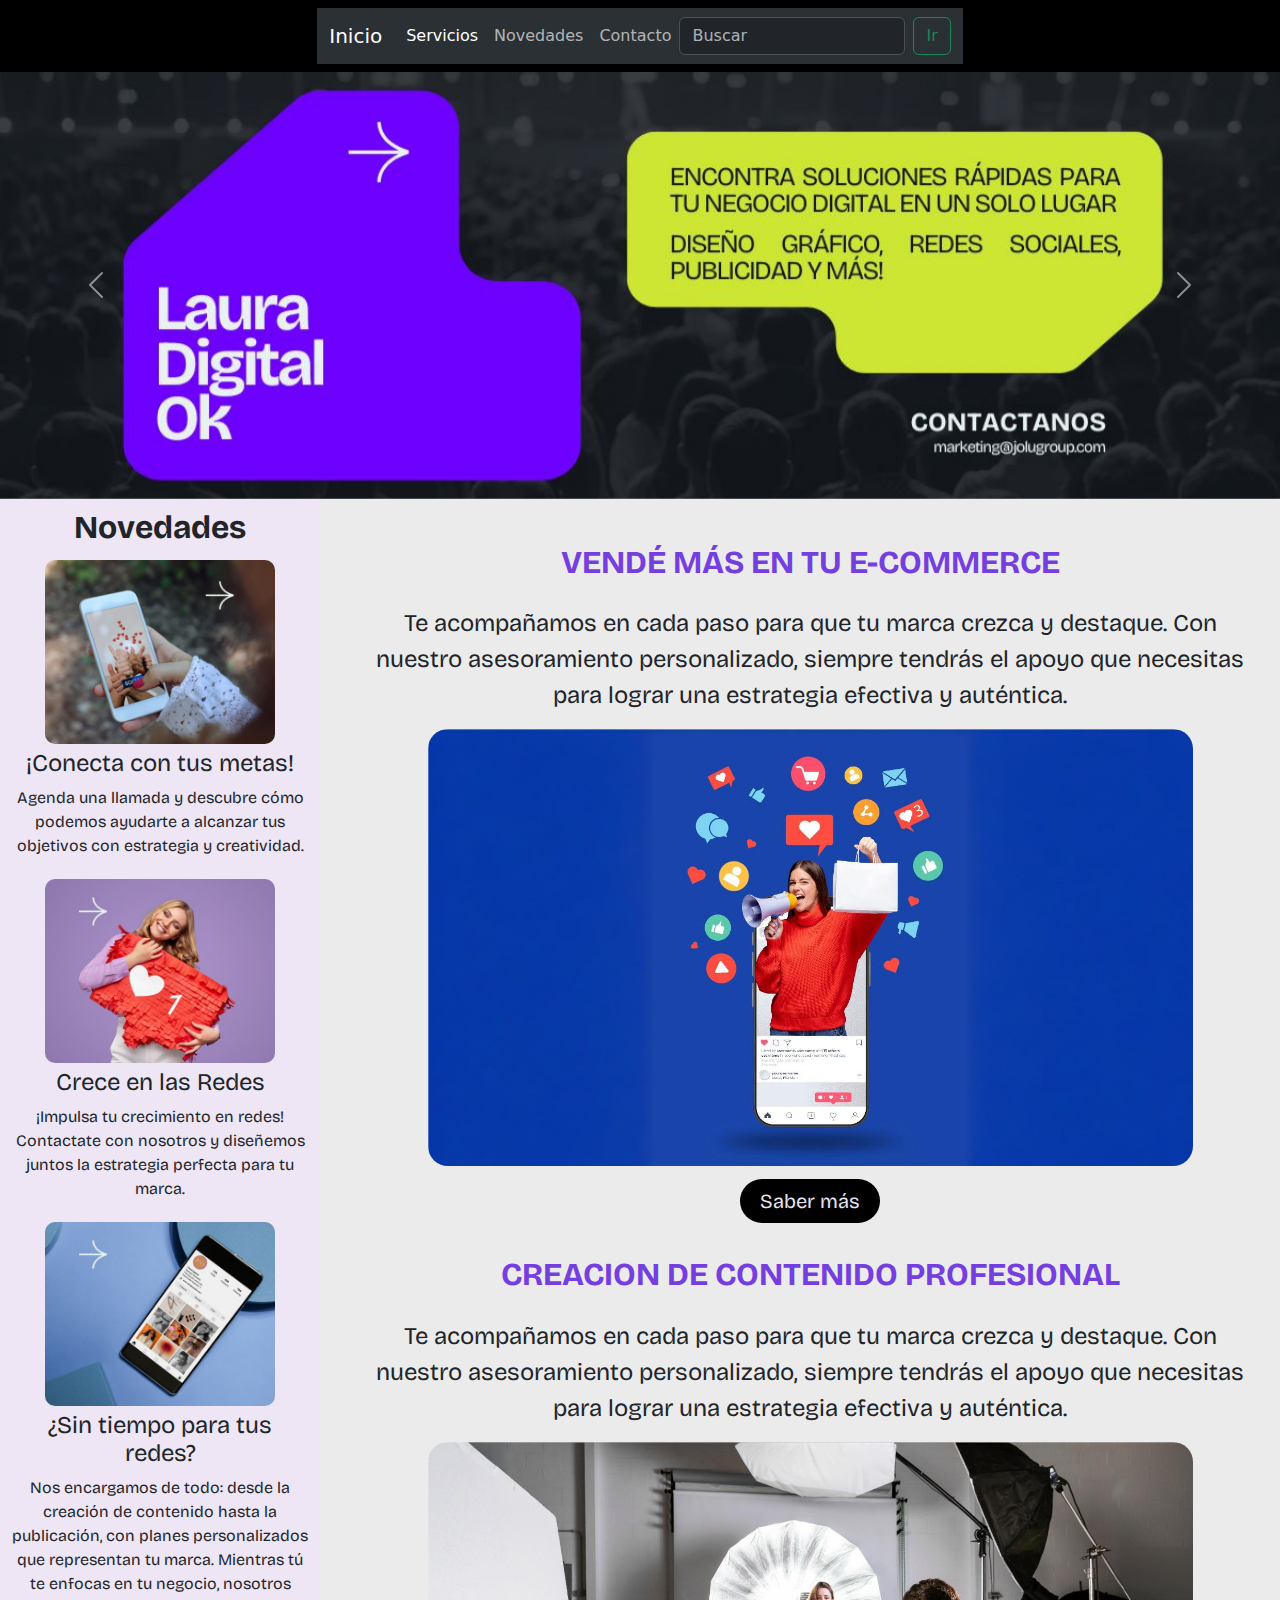
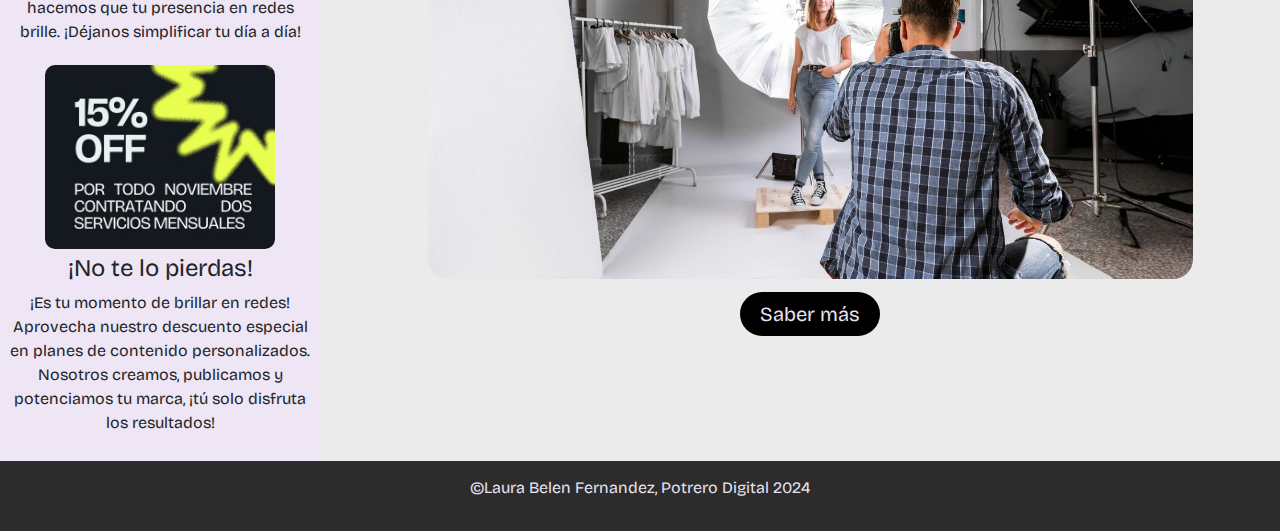
<file: index.html>
<!DOCTYPE html>
<html lang="en">
<head>
    <meta charset="UTF-8">
    <meta name="viewport" content="width=device-width, initial-scale=1.0">
    <title>LauDigitalOk</title>
    <link href="https://cdn.jsdelivr.net/npm/bootstrap@5.3.3/dist/css/bootstrap.min.css" rel="stylesheet" integrity="sha384-QWTKZyjpPEjISv5WaRU9OFeRpok6YctnYmDr5pNlyT2bRjXh0JMhjY6hW+ALEwIH" crossorigin="anonymous">
    <link rel="stylesheet" href="Public/css/sheetstyle.css">
    <link rel="icon" href="Public/img/icon logo.png">
</head>
<body>
<header>
    <nav class="navbar" data-bs-theme="dark">
        <nav class="navbar navbar-expand-lg bg-body-tertiary">
            <div class="container-fluid">
              <a class="navbar-brand" href="index.html">Inicio</a>
              <button class="navbar-toggler" type="button" data-bs-toggle="collapse" data-bs-target="#navbarSupportedContent" aria-controls="navbarSupportedContent" aria-expanded="false" aria-label="Toggle navigation">
                <span class="navbar-toggler-icon"></span>
              </button>
              <div class="collapse navbar-collapse" id="navbarSupportedContent">
                <ul class="navbar-nav me-auto mb-2 mb-lg-0">
                  <li class="nav-item">
                    <a class="nav-link active" aria-current="page" href="Servicios.html">Servicios</a>
                  </li>
                  <li class="nav-item">
                    <a class="nav-link" href="Noticias.html">Novedades</a>
                  </li>
                  <li class="nav-item">
                    <a class="nav-link" href="Contact.html">Contacto</a>
                  </li>
                </ul>
                <form class="d-flex" role="search">
                  <input class="form-control me-2" type="search" placeholder="Buscar" aria-label="Search">
                  <button class="btn btn-outline-success" type="submit">Ir</button>
                </form>
              </div>
            </div>
          </nav>
    </nav>
    
    </div>
    <div id="carouselExample" class="carousel slide">
        <div class="carousel-inner">
          <div class="carousel-item active">
              <img src="Public/img/banner apaisado (1).jpg" class="d-block w-100" alt="banner principal sobre jolu group y los servcios digitales">
          </div>
          <div class="carousel-item">
            <img src="Public/img/banner apaisado (2).jpg" class="d-block w-100" alt="banner con 15 de descuento">
          </div>
        </div>
        <button class="carousel-control-prev" type="button" data-bs-target="#carouselExample" data-bs-slide="prev">
          <span class="carousel-control-prev-icon" aria-hidden="true"></span>
          <span class="visually-hidden">Previous</span>
        </button>
        <button class="carousel-control-next" type="button" data-bs-target="#carouselExample" data-bs-slide="next">
          <span class="carousel-control-next-icon" aria-hidden="true"></span>
          <span class="visually-hidden">Next</span>
        </button>
      </div>
      
</header>
<div class="principal">
    <aside>
        <h2>Novedades</h2>
        <a href="Contact.html" class="image">
            <img src="Public/img/aside/3.jpg" alt="mano agarrando un celular de cerca">
        </a>
        <br>
        <h4>¡Conecta con tus metas!</h4>
        <p>Agenda una llamada y descubre cómo podemos ayudarte a alcanzar tus objetivos con estrategia y creatividad.</p>
        <a href="Contact.html" class="image">
            <img src="Public/img/aside/4.jpg" alt="mujer abrazando un icono de megusta de instagram">
        </a>
        <br>
        <h4>Crece en las Redes</h4>
        <p>¡Impulsa tu crecimiento en redes! Contactate con nosotros y diseñemos juntos la estrategia perfecta para tu marca.</p>
        <a href="Contact.html" class="image">
            <img src="Public/img/aside/5.jpg" alt="celular en primer plano">
        </a>
        <br>
        <h4>¿Sin tiempo para tus redes?</h4>
        <p>Nos encargamos de todo: desde la creación de contenido hasta la publicación, con planes personalizados que representan tu marca. Mientras tú te enfocas en tu negocio, nosotros hacemos que tu presencia en redes brille. ¡Déjanos simplificar tu día a día!</p>
        <a href="Servicios.html" class="image">
            <img src="Public/img/aside/6.jpg" alt="15off comprando dos serviciso mensuales o más">
        </a>
        <br>
        <h4>¡No te lo pierdas!</h4>
        <p>¡Es tu momento de brillar en redes! Aprovecha nuestro descuento especial en planes de contenido personalizados. Nosotros creamos, publicamos y potenciamos tu marca, ¡tú solo disfruta los resultados!</p>
    </aside>
    <main>
      <article>
        <h2>Vendé más en tu e-commerce</h2>
        <p class="subtitulo">Te acompañamos en cada paso para que tu marca crezca y destaque. Con nuestro asesoramiento personalizado, siempre tendrás el apoyo que necesitas para lograr una estrategia efectiva y auténtica.</p>
        <img class="mainfoto" src="Public/img/1main A.png" alt="dos personas en una oficina hablando y sonriendo">
        <br>
        <a class="leermas" href="Servicios.html">Saber más</a>
      </article>
      <article>
        <h2>Creacion de Contenido Profesional</h2>
        <p class="subtitulo">Te acompañamos en cada paso para que tu marca crezca y destaque. Con nuestro asesoramiento personalizado, siempre tendrás el apoyo que necesitas para lograr una estrategia efectiva y auténtica.</p>
        <img class="mainfoto" src="Public/img/1foto y video profesional.png" alt="dos personas en una oficina hablando y sonriendo">
        <br>
        <a class="leermas" href="Servicios.html">Saber más</a>
      </article>
    </main> 
</div>


<!-- codigo final de bootstrap-->
    <script src="https://cdn.jsdelivr.net/npm/bootstrap@5.3.3/dist/js/bootstrap.bundle.min.js" integrity="sha384-YvpcrYf0tY3lHB60NNkmXc5s9fDVZLESaAA55NDzOxhy9GkcIdslK1eN7N6jIeHz" crossorigin="anonymous"></script>
</body>
<footer>
  <p>&copy;Laura Belen Fernandez, Potrero Digital 2024</p>
</footer>
</html>
</file>
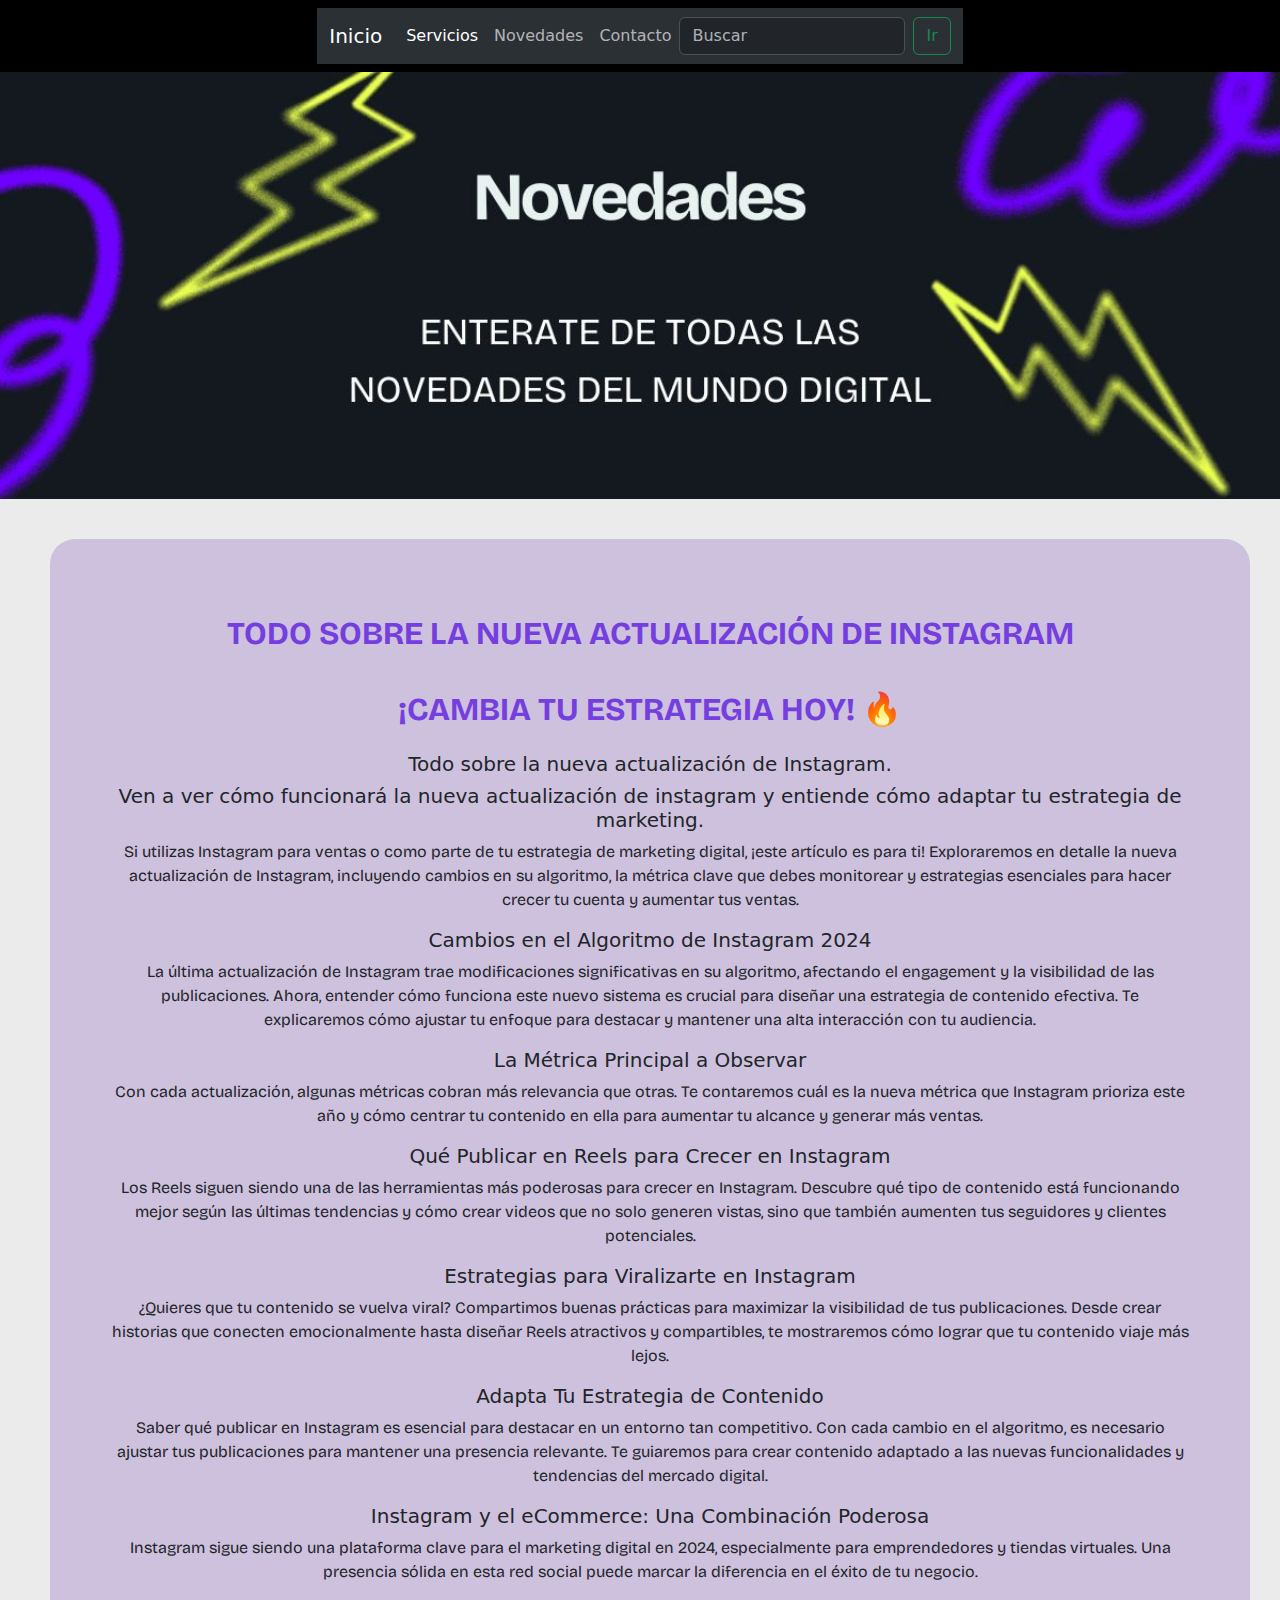
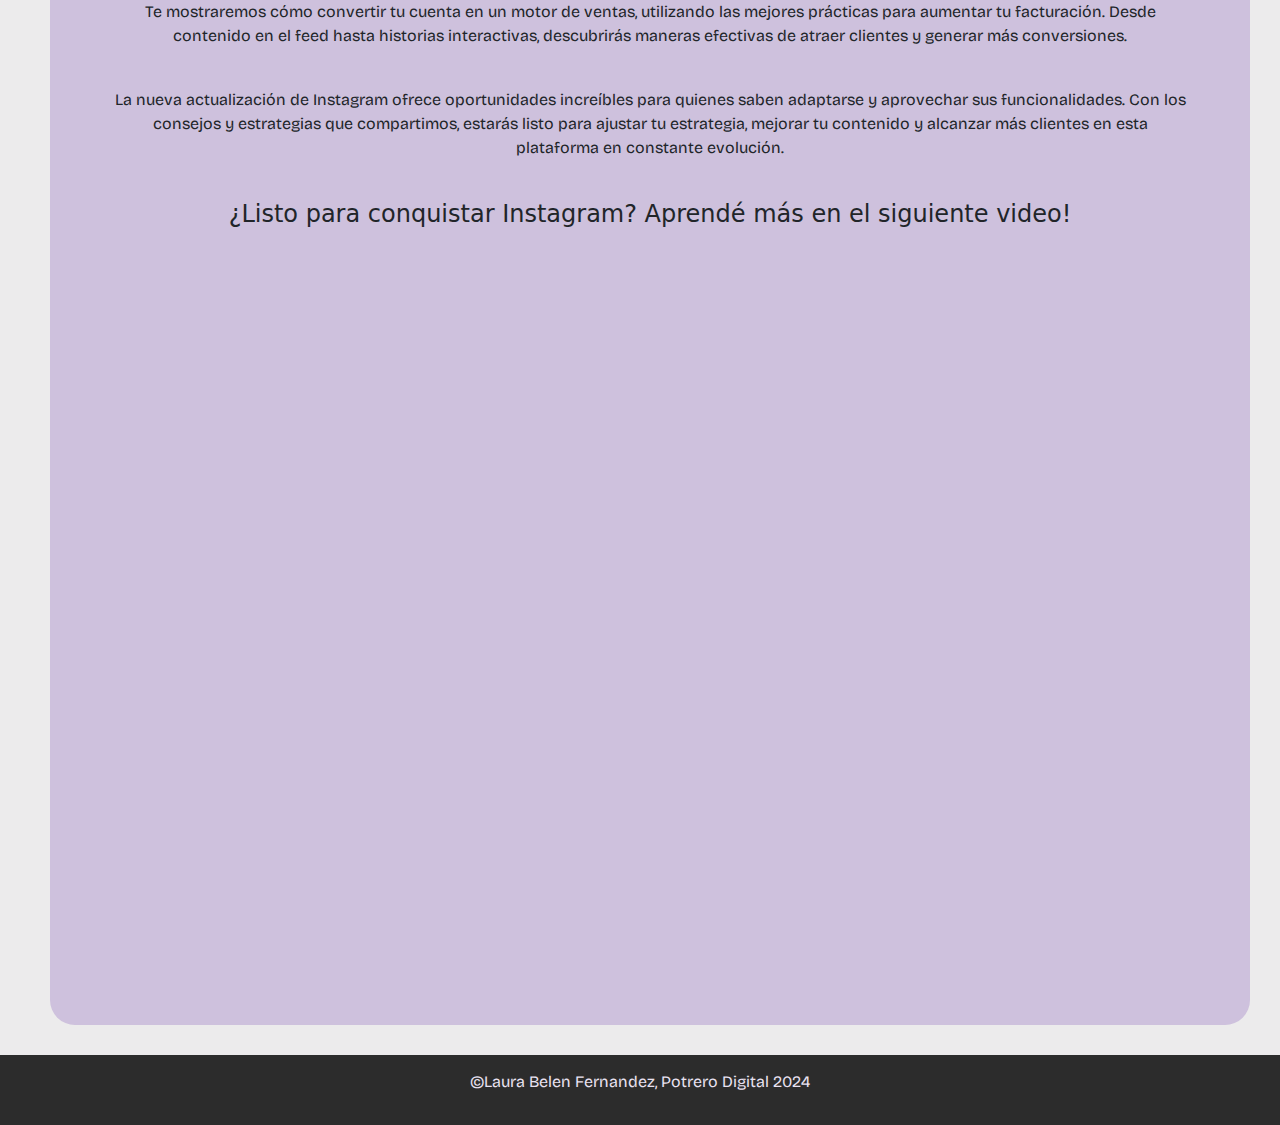
<file: articulo1.html>
<!DOCTYPE html>
<html lang="en">
<head>
    <meta charset="UTF-8">
    <meta name="viewport" content="width=device-width, initial-scale=1.0">
    <title>LauDigitalOk</title>
    <link href="https://cdn.jsdelivr.net/npm/bootstrap@5.3.3/dist/css/bootstrap.min.css" rel="stylesheet" integrity="sha384-QWTKZyjpPEjISv5WaRU9OFeRpok6YctnYmDr5pNlyT2bRjXh0JMhjY6hW+ALEwIH" crossorigin="anonymous">
    <link rel="stylesheet" href="Public/css/sheetstyle.css">
    <link rel="icon" href="Public/img/icon logo.png">
</head>
<body>
    <head>
        <nav class="navbar" data-bs-theme="dark">
            <nav class="navbar navbar-expand-lg bg-body-tertiary">
                <div class="container-fluid">
                    <a class="navbar-brand" href="index.html">Inicio</a>
                    <button class="navbar-toggler" type="button" data-bs-toggle="collapse" data-bs-target="#navbarSupportedContent" aria-controls="navbarSupportedContent" aria-expanded="false" aria-label="Toggle navigation">
                    <span class="navbar-toggler-icon"></span>
                    </button>
                    <div class="collapse navbar-collapse" id="navbarSupportedContent">
                    <ul class="navbar-nav me-auto mb-2 mb-lg-0">
                    <li class="nav-item">
                        <a class="nav-link active" aria-current="page" href="Servicios.html">Servicios</a>
                    </li>
                    <li class="nav-item">
                        <a class="nav-link" href="Noticias.html">Novedades</a>
                    </li>
                    <li class="nav-item">
                        <a class="nav-link" href="Contact.html">Contacto</a>
                    </li>
                    </ul>
                    <form class="d-flex" role="search">
                    <input class="form-control me-2" type="search" placeholder="Buscar" aria-label="Search">
                    <button class="btn btn-outline-success" type="submit">Ir</button>
                    </form>
                </div>
                </div>
            </nav>
        </nav>
        <div class="hero">
            <img src="Public/img/banner noticias.jpg" alt="">
        </div>
    </head>
    <main>
    <div class="articulotexto">
    <h2>TODO sobre la nueva actualización de Instagram</h2>
    <h2> ¡Cambia tu estrategia hoy! 🔥</h2>
    <h5>Todo sobre la nueva actualización de Instagram.</h5>
    <h5>Ven a ver cómo funcionará la nueva actualización de instagram y entiende cómo adaptar tu estrategia de marketing.</h5>
    <p>Si utilizas Instagram para ventas o como parte de tu estrategia de marketing digital, ¡este artículo es para ti! Exploraremos en detalle la nueva actualización de Instagram, incluyendo cambios en su algoritmo, la métrica clave que debes monitorear y estrategias esenciales para hacer crecer tu cuenta y aumentar tus ventas.</p>
    <h5>Cambios en el Algoritmo de Instagram 2024</h5>
    <p>La última actualización de Instagram trae modificaciones significativas en su algoritmo, afectando el engagement y la visibilidad de las publicaciones. Ahora, entender cómo funciona este nuevo sistema es crucial para diseñar una estrategia de contenido efectiva. Te explicaremos cómo ajustar tu enfoque para destacar y mantener una alta interacción con tu audiencia.</p>
    <h5>La Métrica Principal a Observar</h5>
    <p>Con cada actualización, algunas métricas cobran más relevancia que otras. Te contaremos cuál es la nueva métrica que Instagram prioriza este año y cómo centrar tu contenido en ella para aumentar tu alcance y generar más ventas.</p>
    <h5>Qué Publicar en Reels para Crecer en Instagram</h5>
    <p>Los Reels siguen siendo una de las herramientas más poderosas para crecer en Instagram. Descubre qué tipo de contenido está funcionando mejor según las últimas tendencias y cómo crear videos que no solo generen vistas, sino que también aumenten tus seguidores y clientes potenciales.</p>
    <h5>Estrategias para Viralizarte en Instagram</h5>
    <p>¿Quieres que tu contenido se vuelva viral? Compartimos buenas prácticas para maximizar la visibilidad de tus publicaciones. Desde crear historias que conecten emocionalmente hasta diseñar Reels atractivos y compartibles, te mostraremos cómo lograr que tu contenido viaje más lejos.</p>
    <h5>Adapta Tu Estrategia de Contenido</h5>
    <p>Saber qué publicar en Instagram es esencial para destacar en un entorno tan competitivo. Con cada cambio en el algoritmo, es necesario ajustar tus publicaciones para mantener una presencia relevante. Te guiaremos para crear contenido adaptado a las nuevas funcionalidades y tendencias del mercado digital.</p>
    <h5>Instagram y el eCommerce: Una Combinación Poderosa</h5>
    <p>Instagram sigue siendo una plataforma clave para el marketing digital en 2024, especialmente para emprendedores y tiendas virtuales. Una presencia sólida en esta red social puede marcar la diferencia en el éxito de tu negocio.</p>
    <p>Te mostraremos cómo convertir tu cuenta en un motor de ventas, utilizando las mejores prácticas para aumentar tu facturación. Desde contenido en el feed hasta historias interactivas, descubrirás maneras efectivas de atraer clientes y generar más conversiones.</p>
    <br>
    <p>La nueva actualización de Instagram ofrece oportunidades increíbles para quienes saben adaptarse y aprovechar sus funcionalidades. Con los consejos y estrategias que compartimos, estarás listo para ajustar tu estrategia, mejorar tu contenido y alcanzar más clientes en esta plataforma en constante evolución.</p>
    <br>
    <h4>¿Listo para conquistar Instagram? Aprendé más en el siguiente video!<h4>



    <iframe width="1266" height="712" src="https://www.youtube.com/embed/YHhHFm0YPbc" title="TODO sobre la NUEVA ACTUALIZACIÓN de Instagram ¡Cambia tu estrategia hoy! 🔥" frameborder="0" allow="accelerometer; autoplay; clipboard-write; encrypted-media; gyroscope; picture-in-picture; web-share" referrerpolicy="strict-origin-when-cross-origin" allowfullscreen></iframe>
    </div>
    </main>
    <!-- codigo final de bootstrap-->
    <script src="https://cdn.jsdelivr.net/npm/bootstrap@5.3.3/dist/js/bootstrap.bundle.min.js" integrity="sha384-YvpcrYf0tY3lHB60NNkmXc5s9fDVZLESaAA55NDzOxhy9GkcIdslK1eN7N6jIeHz" crossorigin="anonymous"></script>
</body>
<footer>
    <p>&copy;Laura Belen Fernandez, Potrero Digital 2024</p>
</footer>
</html>
</file>
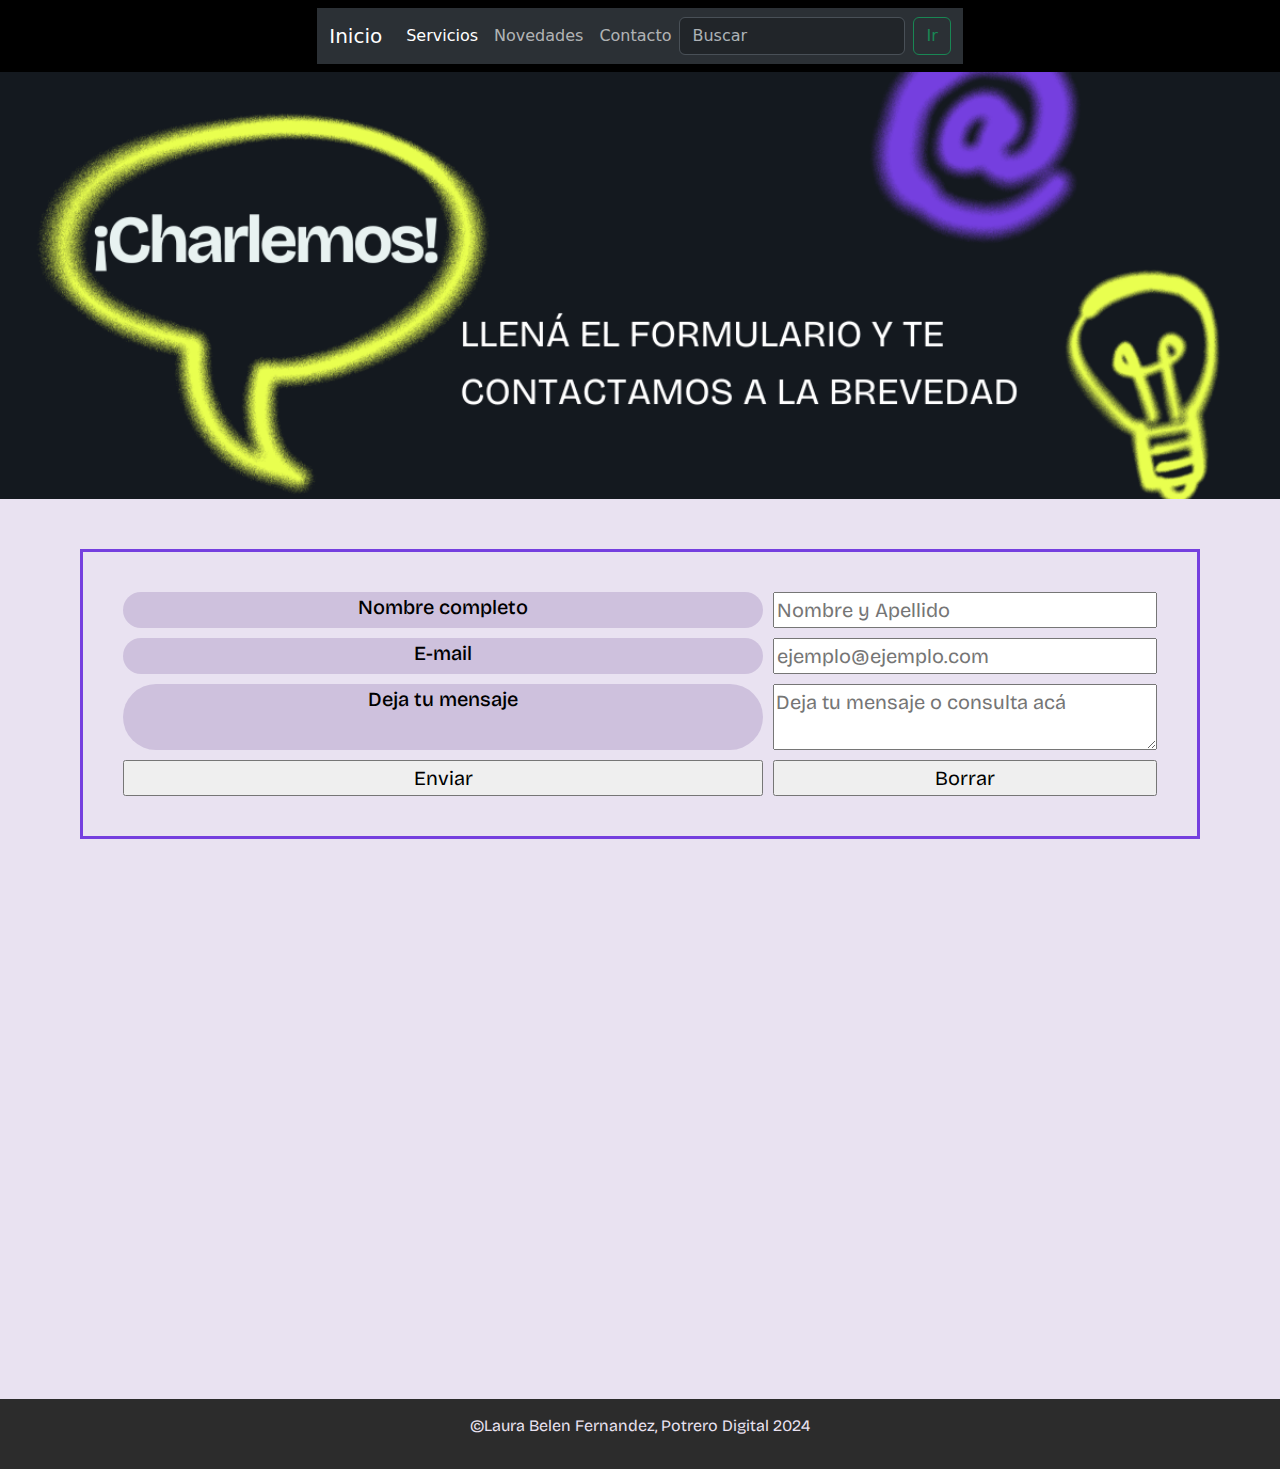
<file: Contact.html>
<!DOCTYPE html>
<html lang="en">
<head>
    <meta charset="UTF-8">
    <meta name="viewport" content="width=device-width, initial-scale=1.0">
    <title>LauDigitalOk</title>
    <link href="https://cdn.jsdelivr.net/npm/bootstrap@5.3.3/dist/css/bootstrap.min.css" rel="stylesheet" integrity="sha384-QWTKZyjpPEjISv5WaRU9OFeRpok6YctnYmDr5pNlyT2bRjXh0JMhjY6hW+ALEwIH" crossorigin="anonymous">
    <link rel="stylesheet" href="Public/css/sheetstyle.css">
    <link rel="icon" href="Public/img/icon logo.png">
</head>
<body>
    <header>
        <nav class="navbar" data-bs-theme="dark">
            <nav class="navbar navbar-expand-lg bg-body-tertiary">
                <div class="container-fluid">
                <a class="navbar-brand" href="index.html">Inicio</a>
                <button class="navbar-toggler" type="button" data-bs-toggle="collapse" data-bs-target="#navbarSupportedContent" aria-controls="navbarSupportedContent" aria-expanded="false" aria-label="Toggle navigation">
                    <span class="navbar-toggler-icon"></span>
                </button>
                <div class="collapse navbar-collapse" id="navbarSupportedContent">
                    <ul class="navbar-nav me-auto mb-2 mb-lg-0">
                    <li class="nav-item">
                        <a class="nav-link active" aria-current="page" href="Servicios.html">Servicios</a>
                    </li>
                    <li class="nav-item">
                        <a class="nav-link" href="Noticias.html">Novedades</a>
                    </li>
                    <li class="nav-item">
                        <a class="nav-link" href="Contact.html">Contacto</a>
                    </li>
                    <!--<li class="nav-item">
                        <a class="nav-link" href="#">Testimonios</a>
                    </li>-->
    
                    </ul>
                    <form class="d-flex" role="search">
                    <input class="form-control me-2" type="search" placeholder="Buscar" aria-label="Search">
                    <button class="btn btn-outline-success" type="submit">Ir</button>
                    </form>
                </div>
                </div>
            </nav>
        </nav>
        <div class="hero">
            <img src="Public/img/formulariobanner.png" alt="">
        </div>
    </header>
    <form  class="contact" action="">
        <fieldset>
            <!--<legend>Formulario de contacto</legend>-->
            <label for="name">Nombre completo</label>
            <input type="text" name="name" id="name" required placeholder="Nombre y Apellido">
            <label for="correo">E-mail</label>
            <input type="email" name="correo" id="correo" required placeholder="ejemplo@ejemplo.com">
            <label for="comment">Deja tu mensaje</label>
            <textarea name="comment" id="comment" placeholder="Deja tu mensaje o consulta acá"></textarea>
            <input type="submit" value="Enviar">
            <input type="reset" value="Borrar">
        </fieldset>
        
    
    </form>
<!-- codigo final de bootstrap-->
    <script src="https://cdn.jsdelivr.net/npm/bootstrap@5.3.3/dist/js/bootstrap.bundle.min.js" integrity="sha384-YvpcrYf0tY3lHB60NNkmXc5s9fDVZLESaAA55NDzOxhy9GkcIdslK1eN7N6jIeHz" crossorigin="anonymous"></script>
</body>
<footer>
    <p>&copy;Laura Belen Fernandez, Potrero Digital 2024</p>
</footer>
</html>
</file>
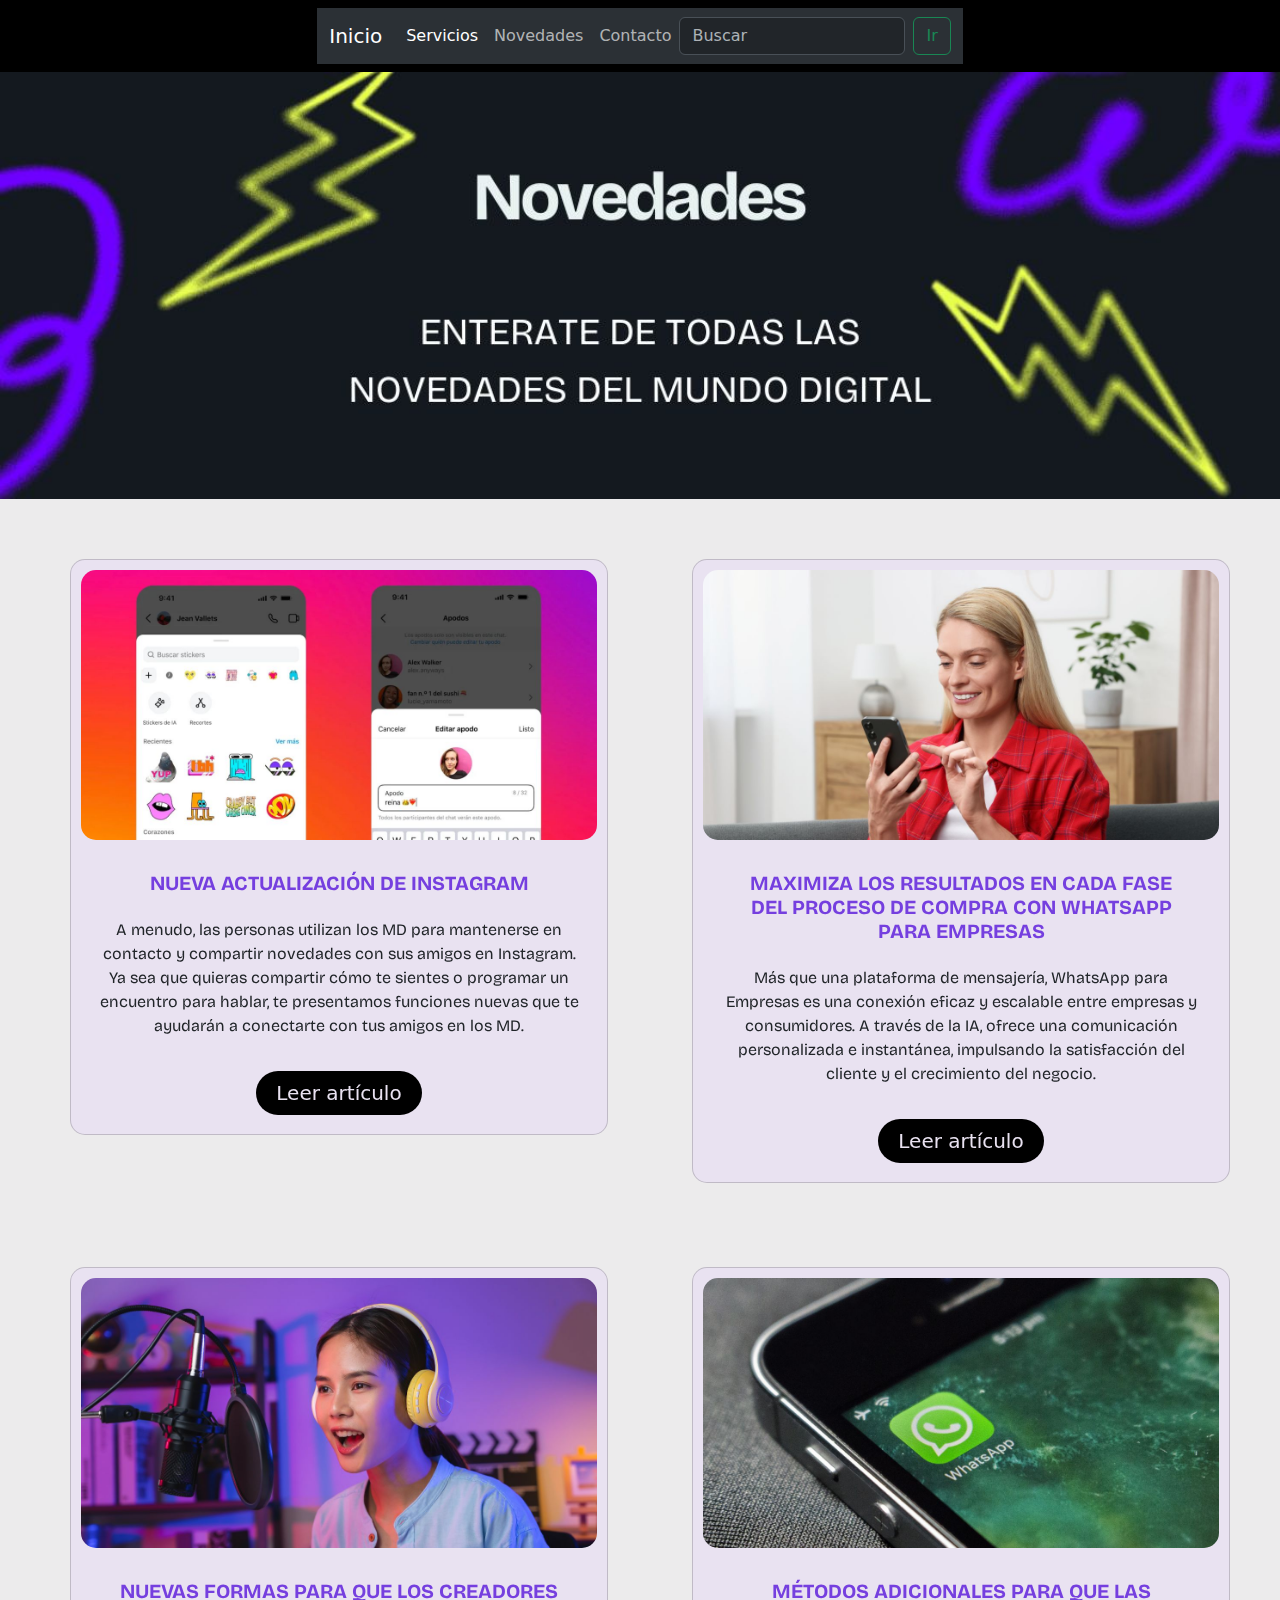
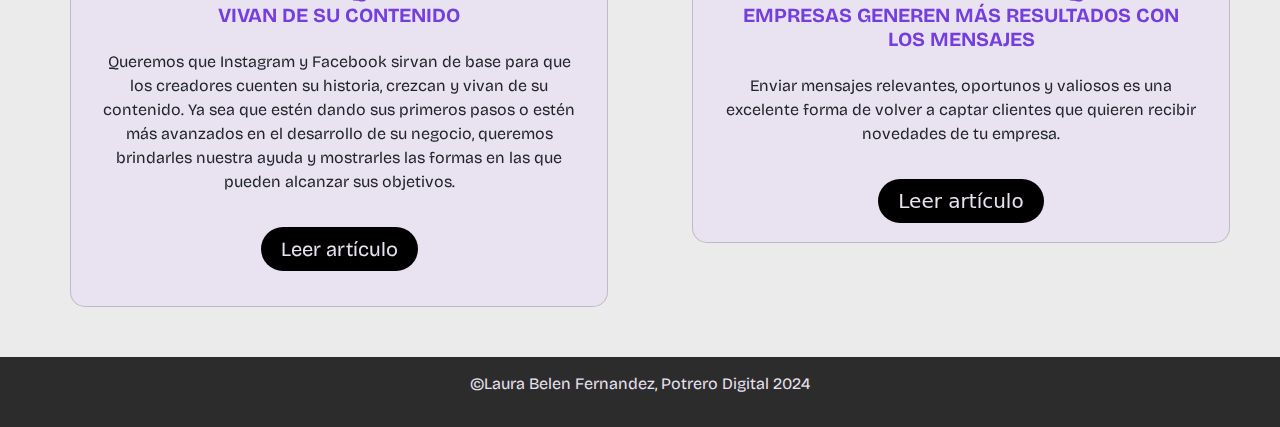
<file: Noticias.html>
<!DOCTYPE html>
<html lang="en">
<head>
    <meta charset="UTF-8">
    <meta name="viewport" content="width=device-width, initial-scale=1.0">
    <title>LauDigitalOk</title>
    <link href="https://cdn.jsdelivr.net/npm/bootstrap@5.3.3/dist/css/bootstrap.min.css" rel="stylesheet" integrity="sha384-QWTKZyjpPEjISv5WaRU9OFeRpok6YctnYmDr5pNlyT2bRjXh0JMhjY6hW+ALEwIH" crossorigin="anonymous">
    <link rel="stylesheet" href="Public/css/sheetstyle.css">
    <link rel="icon" href="Public/img/icon logo.png">
</head>
<body>
    <header>
        <nav class="navbar" data-bs-theme="dark">
            <nav class="navbar navbar-expand-lg bg-body-tertiary">
                <div class="container-fluid">
                <a class="navbar-brand" href="index.html">Inicio</a>
                <button class="navbar-toggler" type="button" data-bs-toggle="collapse" data-bs-target="#navbarSupportedContent" aria-controls="navbarSupportedContent" aria-expanded="false" aria-label="Toggle navigation">
                    <span class="navbar-toggler-icon"></span>
                </button>
                <div class="collapse navbar-collapse" id="navbarSupportedContent">
                    <ul class="navbar-nav me-auto mb-2 mb-lg-0">
                    <li class="nav-item">
                        <a class="nav-link active" aria-current="page" href="Servicios.html">Servicios</a>
                    </li>
                    <li class="nav-item">
                        <a class="nav-link" href="Noticias.html">Novedades</a>
                    </li>
                    <li class="nav-item">
                        <a class="nav-link" href="Contact.html">Contacto</a>
                    </li>
                    <!--<li class="nav-item">
                        <a class="nav-link" href="#">Testimonios</a>
                    </li>-->
                    </ul>
                    <form class="d-flex" role="search">
                    <input class="form-control me-2" type="search" placeholder="Buscar" aria-label="Search">
                    <button class="btn btn-outline-success" type="submit">Ir</button>
                    </form>
                </div>
                </div>
            </nav>
        </nav>
        <div class="hero">
            <img src="Public/img/banner noticias.jpg" alt="">
        </div>
    </header>
    <main>
        <div class="row row-cols-1 row-cols-md-2 g-4">
            <div class="col">
            <div class="card">
                <img src="Public/img/noticias cartas/2.jpg" class="card-img-top" alt="captura de pantalla de mensajes y emoticones">
                <div class="card-body">
                <h5 class="card-title">Nueva actualización de Instagram</h5>
                <p class="card-text">A menudo, las personas utilizan los MD para mantenerse en contacto y compartir novedades con sus amigos en Instagram. Ya sea que quieras compartir cómo te sientes o programar un encuentro para hablar, te presentamos funciones nuevas que te ayudarán a conectarte con tus amigos en los MD.</p>
                <br>
                <a class="leermas" href="articulo1.html">Leer artículo</a>
                
                </div>
            </div>
            </div>
            <div class="col">
            <div class="card">
                <img src="Public/img/noticias cartas/3.jpg" class="card-img-top" alt="mujer con un celular en la mano">
                <div class="card-body">
                <h5 class="card-title">Maximiza los resultados en cada fase del proceso de compra con WhatsApp para Empresas</h5>
                <p class="card-text">Más que una plataforma de mensajería, WhatsApp para Empresas es una conexión eficaz y escalable entre empresas y consumidores. A través de la IA, ofrece una comunicación personalizada e instantánea, impulsando la satisfacción del cliente y el crecimiento del negocio.</p>
                <br>
                <a target="_blank" class="leermas" href="https://es-la.facebook.com/business/news/maximiza-los-resultados-en-cada-fase-del-proceso-de-compra-con-whatsapp-para-empresas">Leer artículo</a>
                </div>
            </div>
            </div>
            <div class="col">
            <div class="card">
                <img src="Public/img/noticias cartas/1.jpg" class="card-img-top" alt="mujer grabando un video">
                <div class="card-body">
                <h5 class="card-title">Nuevas formas para que los creadores vivan de su contenido</h5>
                <p class="card-text">Queremos que Instagram y Facebook sirvan de base para que los creadores cuenten su historia, crezcan y vivan de su contenido. Ya sea que estén dando sus primeros pasos o estén más avanzados en el desarrollo de su negocio, queremos brindarles nuestra ayuda y mostrarles las formas en las que pueden alcanzar sus objetivos.<p>
                <br>
                <a target="_blank" class="leermas" href="https://about.instagram.com/es-la/blog/announcements/creator-week-2021-new-ways-for-creators-to-make-a-living">Leer artículo</a>
                </div>
            </div>
            </div>
            <div class="col">
            <div class="card">
                <img src="Public/img/noticias cartas/4.jpg" class="card-img-top" alt="foto detalle de un celular en donde de se el logo de whatsapp">
                <div class="card-body">
                <h5 class="card-title">Métodos adicionales para que las empresas generen más resultados con los mensajes</h5>
                <p class="card-text">Enviar mensajes relevantes, oportunos y valiosos es una excelente forma de volver a captar clientes que quieren recibir novedades de tu empresa.</p>
                <br>
                <a target="_blank" class="leermas" href="https://es-la.facebook.com/business/news/new-ways-for-business-to-do-more-with-messaging">Leer artículo</a>
                </div>
            </div>
            </div>
        </div>

    </main>
    

<!-- codigo final de bootstrap-->
    <script src="https://cdn.jsdelivr.net/npm/bootstrap@5.3.3/dist/js/bootstrap.bundle.min.js" integrity="sha384-YvpcrYf0tY3lHB60NNkmXc5s9fDVZLESaAA55NDzOxhy9GkcIdslK1eN7N6jIeHz" crossorigin="anonymous"></script>
</body>
<footer>
    <p>&copy;Laura Belen Fernandez, Potrero Digital 2024</p>
</footer>
</html>
</file>
<file: Public/css/sheetstyle.css>
@import url('https://fonts.googleapis.com/css2?family=Bricolage+Grotesque:opsz,wght@12..96,200..800&family=Roboto:ital,wght@0,100;0,300;0,400;0,500;0,700;0,900;1,100;1,300;1,400;1,500;1,700;1,900&display=swap');
/* .roboto-thin {
  font-family: "Roboto", sans-serif;
  font-weight: 100;
  font-style: normal;
}

.roboto-light {
  font-family: "Roboto", sans-serif;
  font-weight: 300;
  font-style: normal;
}

.roboto-regular {
  font-family: "Roboto", sans-serif;
  font-weight: 400;
  font-style: normal;
}

.roboto-medium {
  font-family: "Roboto", sans-serif;
  font-weight: 500;
  font-style: normal;
}

.roboto-bold {
  font-family: "Roboto", sans-serif;
  font-weight: 700;
  font-style: normal;
}

.roboto-black {
  font-family: "Roboto", sans-serif;
  font-weight: 900;
  font-style: normal;
}

.roboto-thin-italic {
  font-family: "Roboto", sans-serif;
  font-weight: 100;
  font-style: italic;
}

.roboto-light-italic {
  font-family: "Roboto", sans-serif;
  font-weight: 300;
  font-style: italic;
}

.roboto-regular-italic {
  font-family: "Roboto", sans-serif;
  font-weight: 400;
  font-style: italic;
}

.roboto-medium-italic {
  font-family: "Roboto", sans-serif;
  font-weight: 500;
  font-style: italic;
}

.roboto-bold-italic {
  font-family: "Roboto", sans-serif;
  font-weight: 700;
  font-style: italic;
}

.roboto-black-italic {
  font-family: "Roboto", sans-serif;
  font-weight: 900;
  font-style: italic;
} 
  // <uniquifier>: Use a unique and descriptive class name
// <weight>: Use a value from 200 to 800

.bricolage-grotesque-<uniquifier> {
  font-family: "Bricolage Grotesque", sans-serif;
  font-optical-sizing: auto;
  font-weight: <weight>;
  font-style: normal;
  font-variation-settings:
    "wdth" 100;
}
    COLORES: FONDO #efeee9
    VERDE #a7ef4c 
    VIOLETA #753fdf
    */

body{
  margin: 0;
  padding: 0;
  font-family: "Bricolage Grotesque"", sans-serif;
}
    

.navbar {
    justify-content: center;
    background-color: black;
    position: sticky;
    top:0;
}

.hero img {
  width: 100%;
  height: auto;
}
.navbar a:hover {
    color: #a7ef4c;
}
.principal {
    display: flex;
    flex-wrap: wrap;
}
aside h2{
  font-family: "Bricolage Grotesque", sans-serif;
  font-weight: 700;
}
aside h4{
  font-family: "Bricolage Grotesque", sans-serif;
  font-weight: 400;
}
p{
  font-family: "Bricolage Grotesque", sans-serif;
}
aside {
    flex-basis: 25%;
    background-color: rgb(238, 230, 245);
    text-align: center;
    padding: 10px;
}
.image img {
    width: 80%;
    height: auto;
    object-fit: cover;
    border-radius: 15px;
    padding: 5px;
}

main { 
    flex-basis: 75%;
    background-color: rgb(236, 235, 236);
    text-align: center;
    padding: 20px;
    padding-top: 30px;
    padding-left: 40px;
}
main h2{
  font-family: "Bricolage Grotesque", sans-serif;
  font-weight: 700;
  text-transform: uppercase;
  color: #753fdf;
  padding: 15px;
}
.subtitulo{
  font-size: 1.5em;
}
.mainfoto {
  width: 85%;
  height: auto;
  object-fit: cover;
  margin-bottom: 20px;
  border-radius: 20px;
}
.leermas {
  text-align: center;
  font-size: 20px;
  padding: 20px;
  padding-top: 10px;
  padding-bottom: 10px;
  text-decoration: none;
  background-color: black;
  color: #e9e2f1;
  border-radius: 40px;
}
.leermas:hover {
  color: black;
  background-color: #cec1dd;
}
main article{
  margin-bottom: 25px;
}
@media (max-width: 900px) {
    .principal {
        flex-direction: column;
    }
    .image img {
        width: 60%;
        height: auto;
    }
}
@media (max-width: 1500px){
  iframe {
    width: 100%;
  }

}
footer{
  padding: 15px;
  text-align: center;
  background-color: rgb(44, 44, 44);
  color: #e9e2f1;
}
.contact {
  padding: 50px;
  background-color: #e9e2f1;
  color: rgb(54, 54, 54);
  text-align: center;
  font-size: 20px;
  height: 100vh;
}
fieldset {
  display: grid;
  grid-template-columns: 50vw 30vw;
  gap: 10px;
  padding: 40px;
  margin: auto;
  width: fit-content;
  border: #753fdf solid;
  font-family: "Bricolage Grotesque", sans-serif;
  font-weight: 500;
}
legend{
  text-align: center;
}
label{
  color: black;
  background-color: #cec1dd;
  border-radius: 50px;
}
@media (max-width: 900px) {
  fieldset {
    display: flex;
    flex-direction: column;
  }
  iframe {
    width: 100%;
    height: 100%
  }
}
.card{
  margin: 30px;
  padding: 10px;
  border-radius: 15px;
  background-color: #e9e2f1;
}
.card img {
  border-radius: 15px;
}
.card-title{
  font-family: "Bricolage Grotesque", sans-serif;
  font-weight: 700;
  text-transform: uppercase;
  color: #753fdf;
  padding: 15px;
}
.card-text {
  font-family: "Bricolage Grotesque", sans-serif;
}
article {
  font-family: "Bricolage Grotesque", sans-serif;
}
.mainservicios {
  flex-basis: 75%;
  background-color: rgb(236, 235, 236);
}
.servicios {
  margin: 50px;
  text-align: start;
  background-color: #cec1dd;
  padding: 50px;
  border-radius: 30px;
  justify-content: center;
  text-align: center;
}
video{
  justify-items: center;
  border-radius: 20px;
  width: 50%;
  height: auto;
  margin: 20px;
}
.articulotexto {
  background-color: #cec1dd;
  border-radius: 25px;
  justify-content: center;
  text-align: center;
  padding: 5%;
  margin: 10px;
  font-size: 1,5rem;
  position: relative;
  overflow: hidden;
}
</file>
